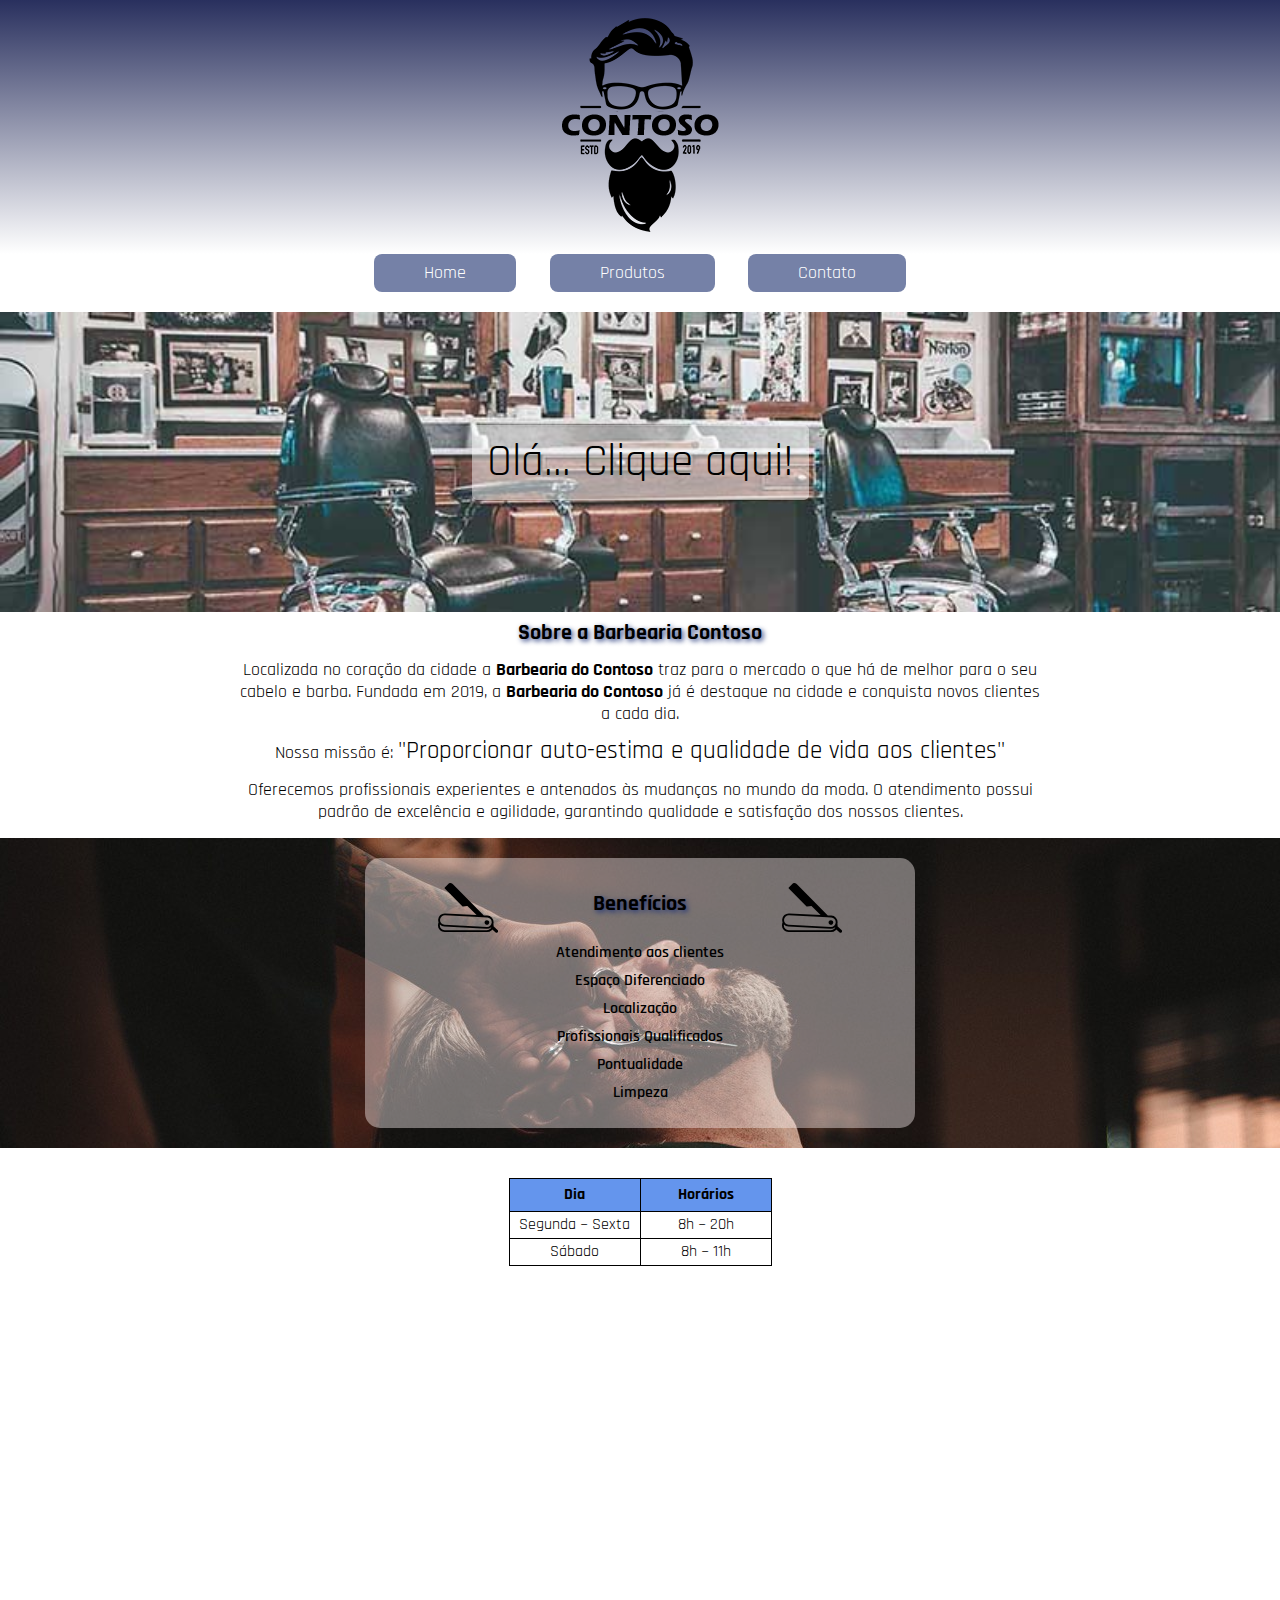
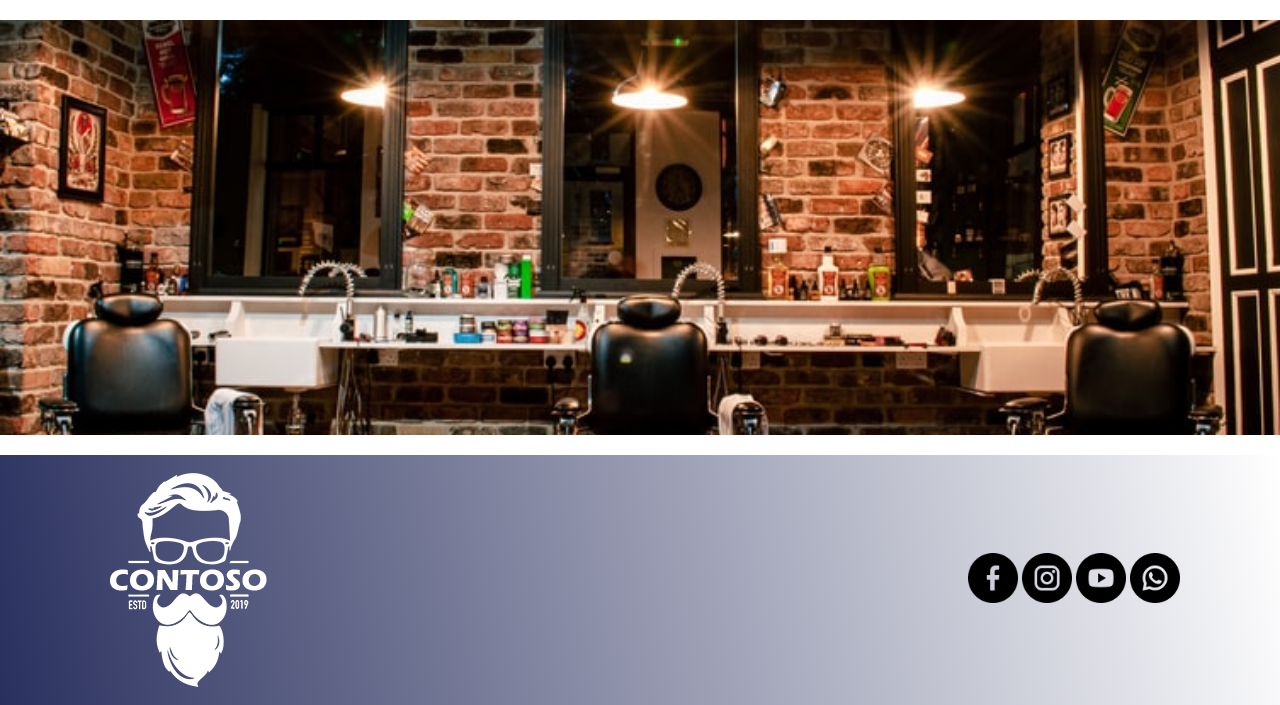
<file: index.html>
<!DOCTYPE html>
<html lang="en">
<head>
    <meta charset="UTF-8">
    <meta http-equiv="X-UA-Compatible" content="IE=edge">
    <meta name="viewport" content="width=device-width, initial-scale=1.0">
    
    <link rel="shortcut icon" href="img/favicon.ico" type="image/x-icon">

    <link rel="stylesheet" href="css/reset.css">
    <link rel="stylesheet" href="css/style.css">

    <link rel="preconnect" href="https://fonts.googleapis.com">
    <link rel="preconnect" href="https://fonts.gstatic.com" crossorigin>
    <link href="https://fonts.googleapis.com/css2?family=Rajdhani:wght@300;400;500;600;700&display=swap" rel="stylesheet">
    
    <title>A Barbearia do Contoso - Since 2022</title>
</head>

<body>
    <header>
        <div class="container">
                <img src="img/logo.png" alt="Logo da Barbearia do Contoso"> 
        </div> 
    </header>

    <nav>
        <a href="index.html" rel="noopener noreferrer">Home</a>
        <a href="produtos.html" rel="noopener noreferrer">Produtos</a>
        <a href="contato.html" rel="noopener noreferrer">Contato</a>
    </nav>

    <main>
        <section>

            <div class="imgname">
                <h2>Olá... Clique aqui!</h2>
            </div>

            <div class="textos">
                <p class="titulo">Sobre a Barbearia Contoso</p>

                <p class="paragrafo">Localizada no coração da cidade a <span>Barbearia do Contoso</span> traz para o mercado o que há de melhor para o seu cabelo e barba. Fundada em 2019, a <span>Barbearia do Contoso</span> já é destaque na cidade e conquista novos clientes a cada dia.</p>

                <p class="paragrafo">Nossa missão é: <span style="font-size: 25px; font-weight: unset;">"Proporcionar auto-estima e qualidade de vida aos clientes"</span></p>

                <p class="paragrafo">Oferecemos profissionais experientes e antenados às mudanças no mundo da moda. O atendimento possui padrão de excelência e agilidade, garantindo qualidade e satisfação dos nossos clientes.</p>
            </div>
        </section>

        <section id="servicos">

            <div class="itens">

                <div class="title-beneficios">
                    <svg width="60px" id="Layer_1" data-name="Layer 1" xmlns="http://www.w3.org/2000/svg" viewBox="0 0 122.88 101.72"><title>straight-barber-razor</title><path d="M14.55,62.32,79,65.64,60.37,46.92l-9,1.38a1.24,1.24,0,0,1-1.08-.36L13.92,11.05a1.27,1.27,0,0,1,0-1.77L21.07,2C22.37.7,23.19-.14,25.56,0h0c2.52.18,4,1.68,5.52,3.2L93.85,66.4l7.18.37a13.55,13.55,0,0,1,12.81,14.1v.25a12.57,12.57,0,0,1-.41,2.55,12.94,12.94,0,0,1,.3,1.48v.07a13.42,13.42,0,0,1,.13,1.77,14.22,14.22,0,0,1-.11,1.73,3.46,3.46,0,0,1,.44.34l7.71,7.21a3.16,3.16,0,1,1-4.33,4.59L111.24,95a14.69,14.69,0,0,1-1.36,1.58,13.47,13.47,0,0,1-9.56,4H13.73a14.4,14.4,0,0,1-5.38-1,12.73,12.73,0,0,1-6.19-5.14A14.48,14.48,0,0,1,0,86.67a17,17,0,0,1,1.18-6.13,13.37,13.37,0,0,1-.83-5.31V75A13.57,13.57,0,0,1,14.55,62.32Zm94.32,29.3a3.54,3.54,0,0,1,.06-.92,13.44,13.44,0,0,1-9.29,3.08L13.16,89.34A13.47,13.47,0,0,1,3.91,85a12.09,12.09,0,0,0-.11,1.69,10.74,10.74,0,0,0,1.56,5.71A9,9,0,0,0,9.73,96a11,11,0,0,0,4,.71h86.59a9.72,9.72,0,0,0,6.87-2.86,10,10,0,0,0,1.68-2.24Zm-8.69-15.54a4.81,4.81,0,1,1-3.4,1.41,4.77,4.77,0,0,1,3.4-1.41Zm-16.6-6.42h-.22l-69-3.54A9.76,9.76,0,0,0,4.14,75.2v.13a9.78,9.78,0,0,0,9.22,10.23L99.83,90a9.77,9.77,0,0,0,10.22-9.1v-.12a9.78,9.78,0,0,0-9.22-10.23l-17.26-.89Z"/></svg>
                    <p>Benefícios</p>
                    <svg width="60px" id="Layer_1" data-name="Layer 1" xmlns="http://www.w3.org/2000/svg" viewBox="0 0 122.88 101.72"><title>straight-barber-razor</title><path d="M14.55,62.32,79,65.64,60.37,46.92l-9,1.38a1.24,1.24,0,0,1-1.08-.36L13.92,11.05a1.27,1.27,0,0,1,0-1.77L21.07,2C22.37.7,23.19-.14,25.56,0h0c2.52.18,4,1.68,5.52,3.2L93.85,66.4l7.18.37a13.55,13.55,0,0,1,12.81,14.1v.25a12.57,12.57,0,0,1-.41,2.55,12.94,12.94,0,0,1,.3,1.48v.07a13.42,13.42,0,0,1,.13,1.77,14.22,14.22,0,0,1-.11,1.73,3.46,3.46,0,0,1,.44.34l7.71,7.21a3.16,3.16,0,1,1-4.33,4.59L111.24,95a14.69,14.69,0,0,1-1.36,1.58,13.47,13.47,0,0,1-9.56,4H13.73a14.4,14.4,0,0,1-5.38-1,12.73,12.73,0,0,1-6.19-5.14A14.48,14.48,0,0,1,0,86.67a17,17,0,0,1,1.18-6.13,13.37,13.37,0,0,1-.83-5.31V75A13.57,13.57,0,0,1,14.55,62.32Zm94.32,29.3a3.54,3.54,0,0,1,.06-.92,13.44,13.44,0,0,1-9.29,3.08L13.16,89.34A13.47,13.47,0,0,1,3.91,85a12.09,12.09,0,0,0-.11,1.69,10.74,10.74,0,0,0,1.56,5.71A9,9,0,0,0,9.73,96a11,11,0,0,0,4,.71h86.59a9.72,9.72,0,0,0,6.87-2.86,10,10,0,0,0,1.68-2.24Zm-8.69-15.54a4.81,4.81,0,1,1-3.4,1.41,4.77,4.77,0,0,1,3.4-1.41Zm-16.6-6.42h-.22l-69-3.54A9.76,9.76,0,0,0,4.14,75.2v.13a9.78,9.78,0,0,0,9.22,10.23L99.83,90a9.77,9.77,0,0,0,10.22-9.1v-.12a9.78,9.78,0,0,0-9.22-10.23l-17.26-.89Z"/></svg>
                </div>

                <ul>
                    <li>Atendimento aos clientes</li>
                    <li>Espaço Diferenciado</li>
                    <li>Localização</li>
                    <li>Profissionais Qualificados</li>
                    <li>Pontualidade</li>
                    <li>Limpeza</li>
                </ul>
            </div>
        </section>

        <section id="horario-funcionamento">
            <div class="container">
                <table>
                    <thead>
                        <tr>
                            <th>
                                Dia
                            </th>
                            <th>
                                Horários
                            </th>
                        </tr>
                    </thead>
                    <tbody>
                        <tr>
                            <td>Segunda ~ Sexta</td>
                            <td>8h ~ 20h</td>
                        </tr>
                        <tr>
                            <td>Sábado</td>
                            <td>8h ~ 11h</td>
                        </tr>
                    </tbody>
                </table>
            </div>
        </section>

        <section id="maps">
            <iframe src="https://www.google.com/maps/embed?pb=!1m18!1m12!1m3!1d3526.960372044378!2d-54.48632518477187!3d-27.87248764062596!2m3!1f0!2f0!3f0!3m2!1i1024!2i768!4f13.1!3m3!1m2!1s0x94f934498fdb9e5b%3A0x45ca8fb4d6de5369!2sR.%20Santa%20Rosa%2C%201827%20-%20Centro%2C%20Santa%20Rosa%20-%20RS%2C%2098900-000!5e0!3m2!1spt-BR!2sbr!4v1651538364847!5m2!1spt-BR!2sbr" width="100%" height="300" style="border:0;" allowfullscreen="" loading="lazy" referrerpolicy="no-referrer-when-downgrade"></iframe>
        </section>

        <section id="video">
            <iframe class="video-border" width="560" height="315" src="https://www.youtube.com/embed/8pWtdanVz3I?controls=0" title="YouTube video player" frameborder="0" allow="accelerometer; autoplay; clipboard-write; encrypted-media; gyroscope; picture-in-picture" allowfullscreen></iframe>
        </section>
    </main>

    <footer>
        <div class="container">
            <img src="img/logo-branco.png" alt="">

            <div class="midias">
                <a href="http://www.facebook.com/barbearia" target="_blank" rel="noopener noreferrer">
                    <img src="img/facebook.png" alt="facebook">
                </a>

                <a href="http://www.instagram.com/barbearia" target="_blank" rel="noopener noreferrer">
                    <img src="img/instagram.png" alt="instagram">
                </a>

                <a href="http://www.youtube.com/barbearia" target="_blank" rel="noopener noreferrer">
                    <img src="img/youtube.png" alt="youtube">
                </a>

                <a href="https://api.whatsapp.com/send?phone=5555999999999&text=Ol%C3%A1%20Gostaria%20de%20agendar%20um%20hor%C3%A1rio!%20" target="_blank" rel="noopener noreferrer">
                    <img src="img/whatsapp.png" alt="whatsapp">
                </a>
            </div>
        </div>
    </footer>
<script>
    const h2 = document.querySelector("h2");
    
    h2.onclick = function () {
        const userName = prompt("Qual é seu nome?");

        h2.textContent = `Olá, ${userName}, Seja Bem-vindo!`

        if (!userName) {
            h2.textContent = `Olá, Jovem, Seja Bem-vindo!`
        }
    }

</script>
</body>
</html>
</file>
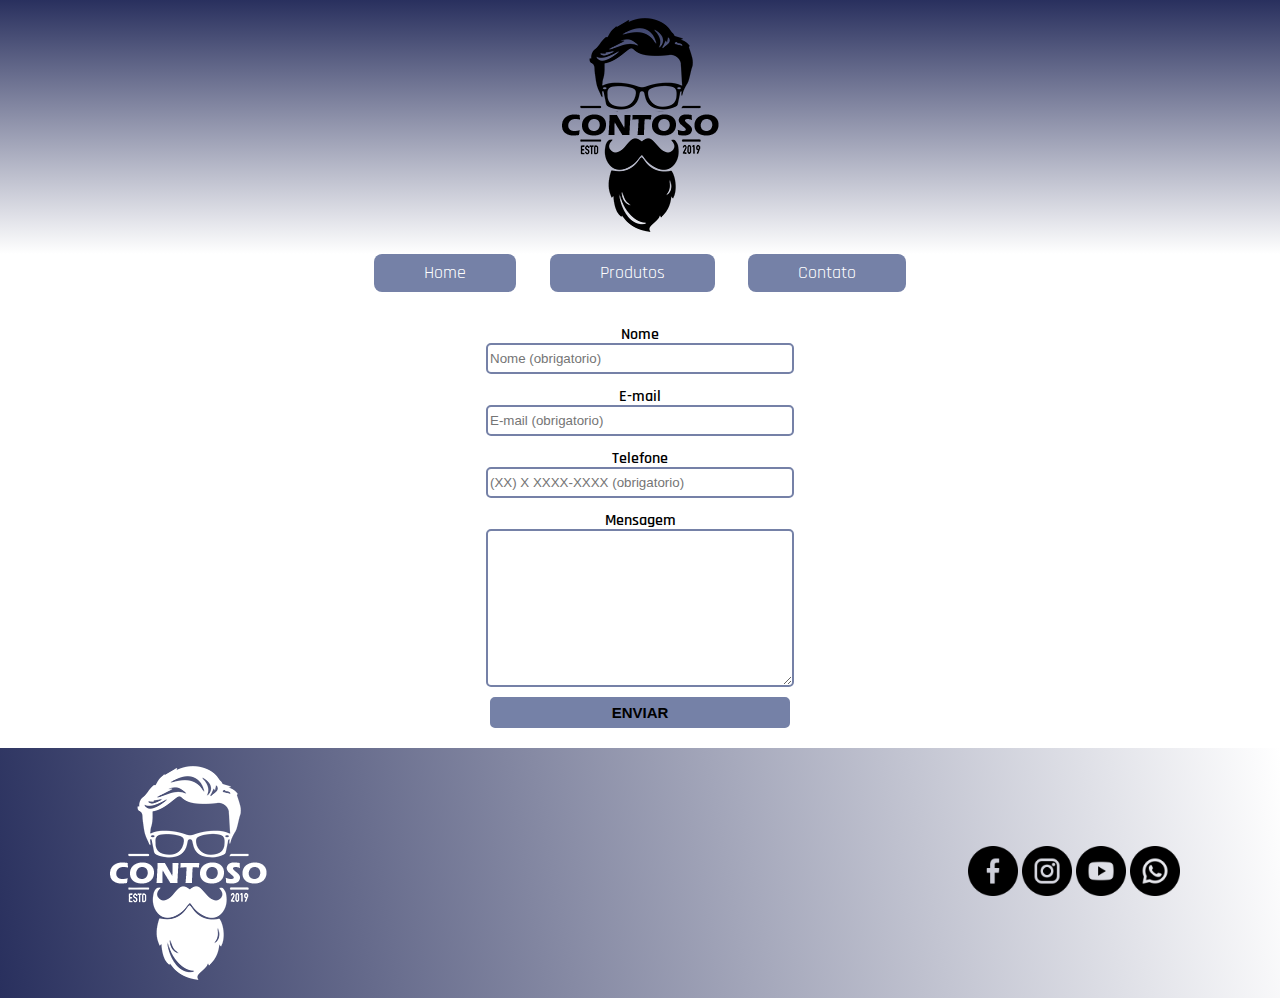
<file: contato.html>
<!DOCTYPE html>
<html lang="en">
<head>
    <meta charset="UTF-8">
    <meta http-equiv="X-UA-Compatible" content="IE=edge">
    <meta name="viewport" content="width=device-width, initial-scale=1.0">
    
    <link rel="shortcut icon" href="img/favicon.ico" type="image/x-icon">

    <link rel="stylesheet" href="css/reset.css">
    <link rel="stylesheet" href="css/style.css">

    <link rel="preconnect" href="https://fonts.googleapis.com">
    <link rel="preconnect" href="https://fonts.gstatic.com" crossorigin>
    <link href="https://fonts.googleapis.com/css2?family=Rajdhani:wght@300;400;500;600;700&display=swap" rel="stylesheet">
    
    <title>A Barbearia do Contoso - Since 2022</title>
</head>
<body>
    <header>
        
        <div class="container">
                <img src="img/logo.png" alt="Logo da Barbearia do Contoso"> 
        </div> 
    </header>

    <nav>
            <a href="index.html" rel="noopener noreferrer">Home</a>
            <a href="produtos.html" rel="noopener noreferrer">Produtos</a>
            <a href="contato.html" rel="noopener noreferrer">Contato</a>
    </nav>
                                                                                                               
    <main>
        <form action="">
            <label for="nome">Nome</label>
                <input type="text" name="" id="nome" placeholder="Nome (obrigatorio)" tabindex="1" required>
            
            <label for="email">E-mail</label>
                <input type="email" name="" id="email" placeholder="E-mail (obrigatorio)" pattern="[^@/s]+@[^@/s]+\.[^@/s]+" tabindex="2" required>
            
            <label for="telefone">Telefone</label>
                <input type="tel" name="" pattern="[0-9]*$" id="telefone" placeholder="(XX) X XXXX-XXXX (obrigatorio)" tabindex="3" required>
            
            <label for="mensagem">Mensagem</label>
                <textarea name="" id="mensagem" cols="40" rows="10" tabindex="4"></textarea>
            
            <button type="submit">ENVIAR</button>
        </form>
    </main>
    
    <footer>
        <div class="container">
            <img src="img/logo-branco.png" alt="">

            <div class="midias">
                <a href="http://www.facebook.com/barbearia" target="_blank" rel="noopener noreferrer">
                    <img src="img/facebook.png" alt="facebook">
                </a>

                <a href="http://www.instagram.com/barbearia" target="_blank" rel="noopener noreferrer">
                    <img src="img/instagram.png" alt="instagram">
                </a>

                <a href="http://www.youtube.com/barbearia" target="_blank" rel="noopener noreferrer">
                    <img src="img/youtube.png" alt="youtube">
                </a>

                <a href="https://api.whatsapp.com/send?phone=5555999999999&text=Ol%C3%A1%20Gostaria%20de%20agendar%20um%20hor%C3%A1rio!%20" target="_blank" rel="noopener noreferrer">
                    <img src="img/whatsapp.png" alt="whatsapp">
                </a>
            </div>
        </div>
    </footer>

</body>
</html>
</file>
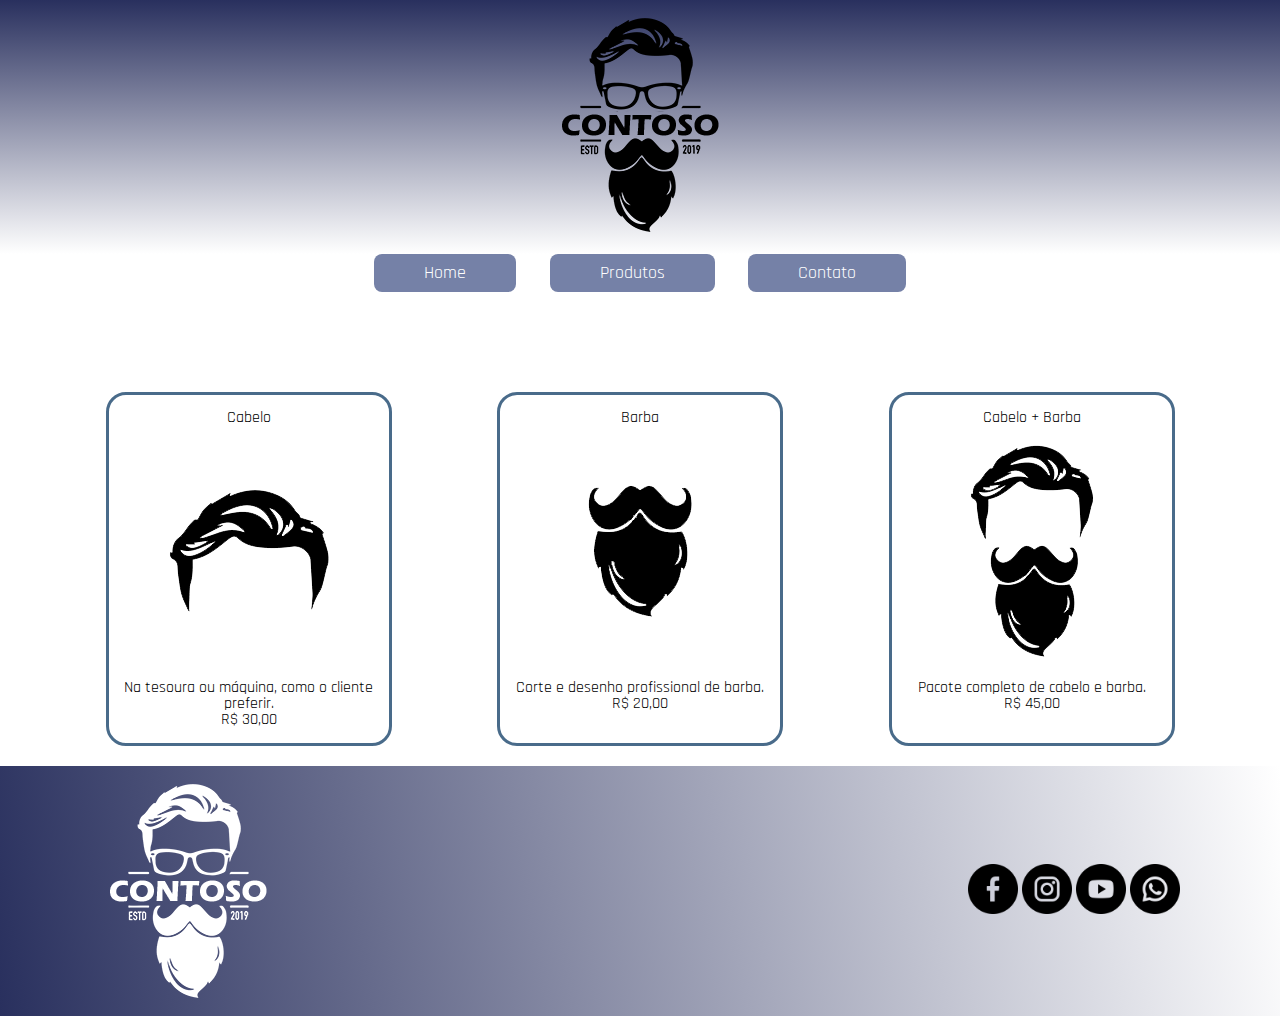
<file: produtos.html>
<!DOCTYPE html>
<html lang="en">
<head>
    <meta charset="UTF-8">
    <meta http-equiv="X-UA-Compatible" content="IE=edge">
    <meta name="viewport" content="width=device-width, initial-scale=1.0">
    
    <link rel="shortcut icon" href="img/favicon.ico" type="image/x-icon">

    <link rel="stylesheet" href="css/reset.css">
    <link rel="stylesheet" href="css/style.css">

    <link rel="preconnect" href="https://fonts.googleapis.com">
    <link rel="preconnect" href="https://fonts.gstatic.com" crossorigin>
    <link href="https://fonts.googleapis.com/css2?family=Rajdhani:wght@300;400;500;600;700&display=swap" rel="stylesheet">
    
    <title>A Barbearia do Contoso - Since 2022</title>
</head>
<body>
    <header>
        
        <div class="container">
                <img src="img/logo.png" alt="Logo da Barbearia do Contoso"> 
        </div> 
    </header>

    <nav>
            <a href="index.html" rel="noopener noreferrer">Home</a>
            <a href="produtos.html" rel="noopener noreferrer">Produtos</a>
            <a href="contato.html" rel="noopener noreferrer">Contato</a>
    </nav>

    <main>
       
        <section class="produtos">

            <div class="produto">
               
                <p>Cabelo</p>
                <img src="img/cabelo.png" alt="cabelo">
                <p>Na tesoura ou máquina, como o cliente preferir.</p>
                <p>R$ 30,00</p>
            </div>

            <div class="produto">
                <p>Barba</p>
                <img src="img/barba.png" alt="barba">
                <p>Corte e desenho profissional de barba.</p>
                <p>R$ 20,00</p>
            </div>

            <div class="produto">
                <p>Cabelo + Barba</p>
                <img src="img/cabelo+barba.png" alt="cabelo+barba">
                <p>Pacote completo de cabelo e barba.</p>
                <p>R$ 45,00</p>
            </div>

        </section>
    </main>

    <footer>
        <div class="container">
            <img src="img/logo-branco.png" alt="">

            <div class="midias">
                <a href="http://www.facebook.com/barbearia" target="_blank" rel="noopener noreferrer">
                    <img src="img/facebook.png" alt="facebook">
                </a>

                <a href="http://www.instagram.com/barbearia" target="_blank" rel="noopener noreferrer">
                    <img src="img/instagram.png" alt="instagram">
                </a>

                <a href="http://www.youtube.com/barbearia" target="_blank" rel="noopener noreferrer">
                    <img src="img/youtube.png" alt="youtube">
                </a>

                <a href="https://api.whatsapp.com/send?phone=5555999999999&text=Ol%C3%A1%20Gostaria%20de%20agendar%20um%20hor%C3%A1rio!%20" target="_blank" rel="noopener noreferrer">
                    <img src="img/whatsapp.png" alt="whatsapp">
                </a>
            </div>
        </div>
    </footer>

</body>
</html>
</file>
<file: css/style.css>
/*Arquivo CSS*/

body {
    font-family: 'Rajdhani', sans-serif;
}

header {
    text-align: center; 
    background: linear-gradient(rgb(41, 48, 94), #fff);
}


nav {
    width: 600px;
    margin: auto;
    display: flex;
    justify-content: space-evenly;
}

nav a {
    background-color: rgb(117, 129, 167);
    padding: 10px 50px;
    text-decoration: none;
    color: #fff;
    font-size: 18px;
    border-radius: 8px;
}

nav a:hover {
    color: #000;
    background-color: #fff;
    border: 1px solid #000;
    box-shadow: 5px 3px 20px #000;
    font-weight: bold;
}

main {
    margin-top: 20px;
}


.imgname {
    height: 300px;
    background-image: url(/img/banner.jpg);
    background-repeat: no-repeat;
    background-size: cover;
    display: flex;
    align-items: center;
    justify-content: center;
}

h2 {
    font-size: 45px;
    background-color: rgba(255, 255, 255, 0.486);
    border-radius: 5px;
    padding: 15px;
}

.textos {
    width: 800px;
    margin: auto;
    text-align: center;
}

.titulo {
    font-size: 22px;
    margin: 10px 0;
    font-weight: bold;
    text-shadow: 2px 2px 5px rgb(33, 53, 121);
}

.paragrafo {
    font-size: 18px;
    line-height: 22px;
    margin: 15px 0;
}

.textos span {
    font-weight: bold;
}

#servicos {
    background-image: url(/img/beneficios.jpg);
    background-repeat: no-repeat;
    background-size: cover;
    padding: 20px;
}

#servicos .itens {
    margin: auto;
    width: 500px;
    height: 220px;
    background: rgba(252, 244, 244, 0.418);
    border-radius: 15px;
    padding: 25px;
}

#servicos .itens p {
    text-align: center;
    font-size: 22px;
    margin: 10px 0;
    font-weight: bold;
    text-shadow: 2px 2px 5px rgb(33, 53, 121);
}

#servicos .title-beneficios {
    display: flex;
    align-items: stretch;
    justify-content: space-around;
}

#servicos ul {
    text-align: center;
}

#servicos ul li {
    margin: 12px 0px;
    font-weight: 600;
}

#servicos ul li:hover {
    padding: 5px;
    transform: scale(1.8);
    font-weight: bold;
    cursor: pointer;
}

#horario-funcionamento {
    margin: auto;
}

#horario-funcionamento .container {
    padding: 30px 0px;
    width: 500px;
    margin: auto;
}

#horario-funcionamento table {
    margin: auto;
    border: 1px  #000;
}

#horario-funcionamento table th {
    border: 1px solid #000;
    padding: 8px 0px;
    width: 130px;
    font-weight: bold;
    background-color: rgb(100, 149, 237);
}

#horario-funcionamento table td {
    border: 1px solid #000;
    text-align: center;
    padding: 5px 0px;
}

#video {
    margin: 20px 0px;
    padding: 50px;
    background-image: url(/img/bkg-video.jpg);
    background-repeat: no-repeat;
    background-size: cover;
    background-position: center;
    display: flex;
    justify-content: center;
}

footer {
    background: linear-gradient(260deg,#fff 0%, rgb(41, 48, 94) 100%);
}
       
footer .container {
    margin: 0 100px;
    display: flex;
    align-items: center;
    justify-content: space-between;
}

footer .midias a {
    text-decoration: none;
    transition: 0.3s;
    display: inline-block;
}

footer .midias a:hover {
    transform: translateY(-15px);
}

footer .midias img {
    width: 50px;
}

/*-.-.-.-.-.-.-.-  Produtos  -.-.-.-.-.-.-.-*/
                                                                                                                            
.produtos {
    display: flex;
    justify-content: space-evenly;
    margin-top: 100px;
    margin-bottom: 20px;
}

.produtos .produto {
    width: 250px;
    border: 3px solid rgb(73, 107, 138);
    text-align: center;
    border-radius: 20px;
    padding: 15px 15px;
}



.produtos .produto:hover {
    background-color: rgb(212, 212, 212);
    font-weight: bold;
    border-color: rgb(31, 31, 70);
    cursor: pointer;
}

.produtos .produto:active {
    border-color: aqua;
}

.produtos img:hover {
    transition: .5s;
    transform: scale(1.1) translateY(-5px);
}

main form {
    display: flex;
    flex-direction: column;
    align-items: center;
}

main form input {
    width: 300px;
    height: 25px;
    border-radius: 5px;
    border: 2px solid rgb(117, 129, 167);
}

main form input:focus {
    outline: none;
    border: 2px dashed rgb(31, 31, 94);
}

main form label {
    margin-top: 15px;
    font-weight: 600;
    cursor: pointer;
}

main form textarea {
    border: 2px solid rgb(117, 129, 167);
    border-radius: 5px;
    width: 300px;
}

main form textarea:focus {
    outline: none;
    border: 2px dashed rgb(31, 31, 94);
}

main form button {
    width: 300px;
    padding: 5px;
    margin-top: 10px;
    margin-bottom: 20px;
    border-radius: 5px;
    border: 2px solid rgb(117, 129, 167);
    background-color: rgb(117, 129, 167);
    color: #000;
    font-size: 15px;
    font-weight: 600;
}

main form button:hover {
    border: 2px solid rgb(31, 31, 94);
    background-color: rgb(31, 31, 94);
    color: #fff;
    box-shadow: 5px 3px 20px rgb(31, 31, 94);
    cursor: pointer;
}

@media (max-width:768px) {
    .textos {
        width: unset;
    }

    .produtos {
        flex-wrap: wrap;
        align-content: center; 
    }

    .produto {
        margin-top: 30px;
        margin-bottom: 5px;
    }
}

@media (max-width:540px) {
    nav {
        flex-direction: column;
        width: unset;
        text-align: center;
    }

    nav a {
        margin-bottom: 10px;
    }

    #servicos .itens {
        width: unset;
    }

    #horario-funcionamento .container {
        width: unset;
    }

    #video iframe {
        width: 100%;
    }

    footer .container {
        flex-direction: column;
    }

    footer .midias {
        padding-bottom: 25px;
    }
}
</file>
